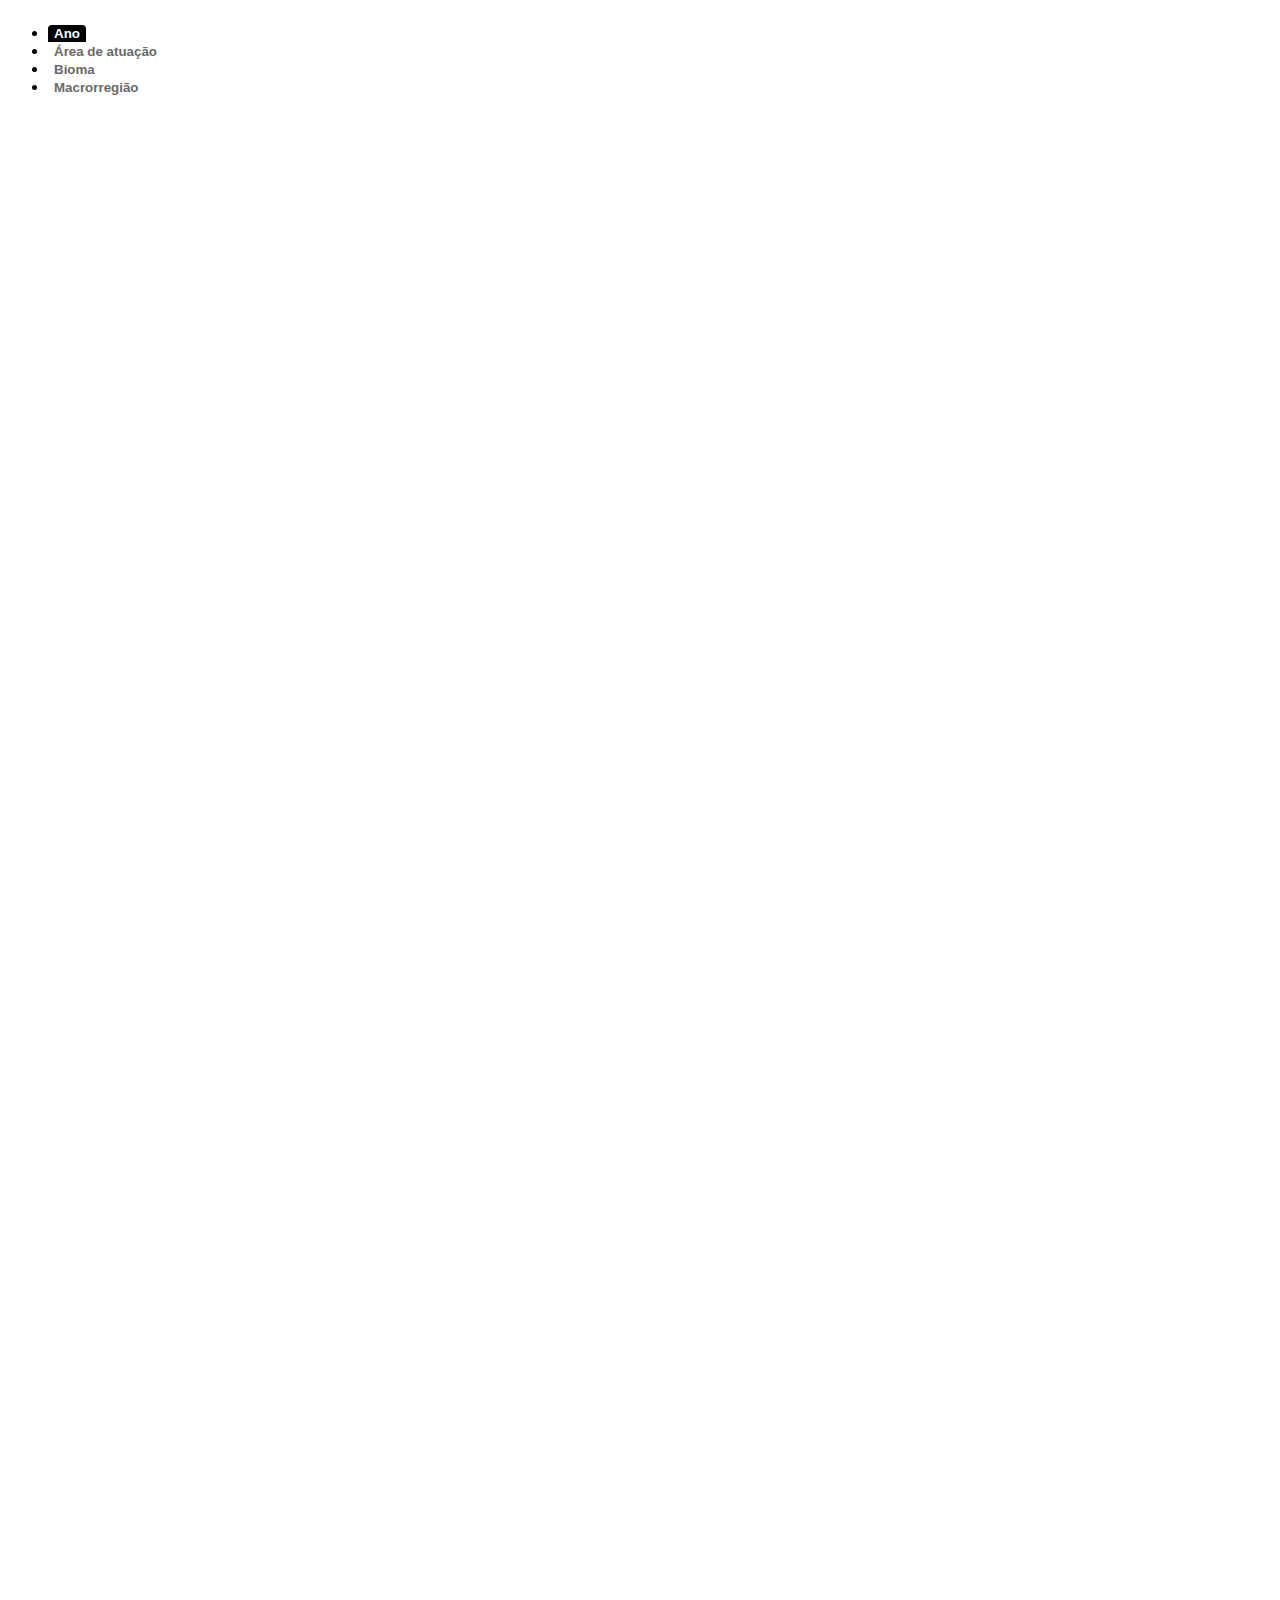
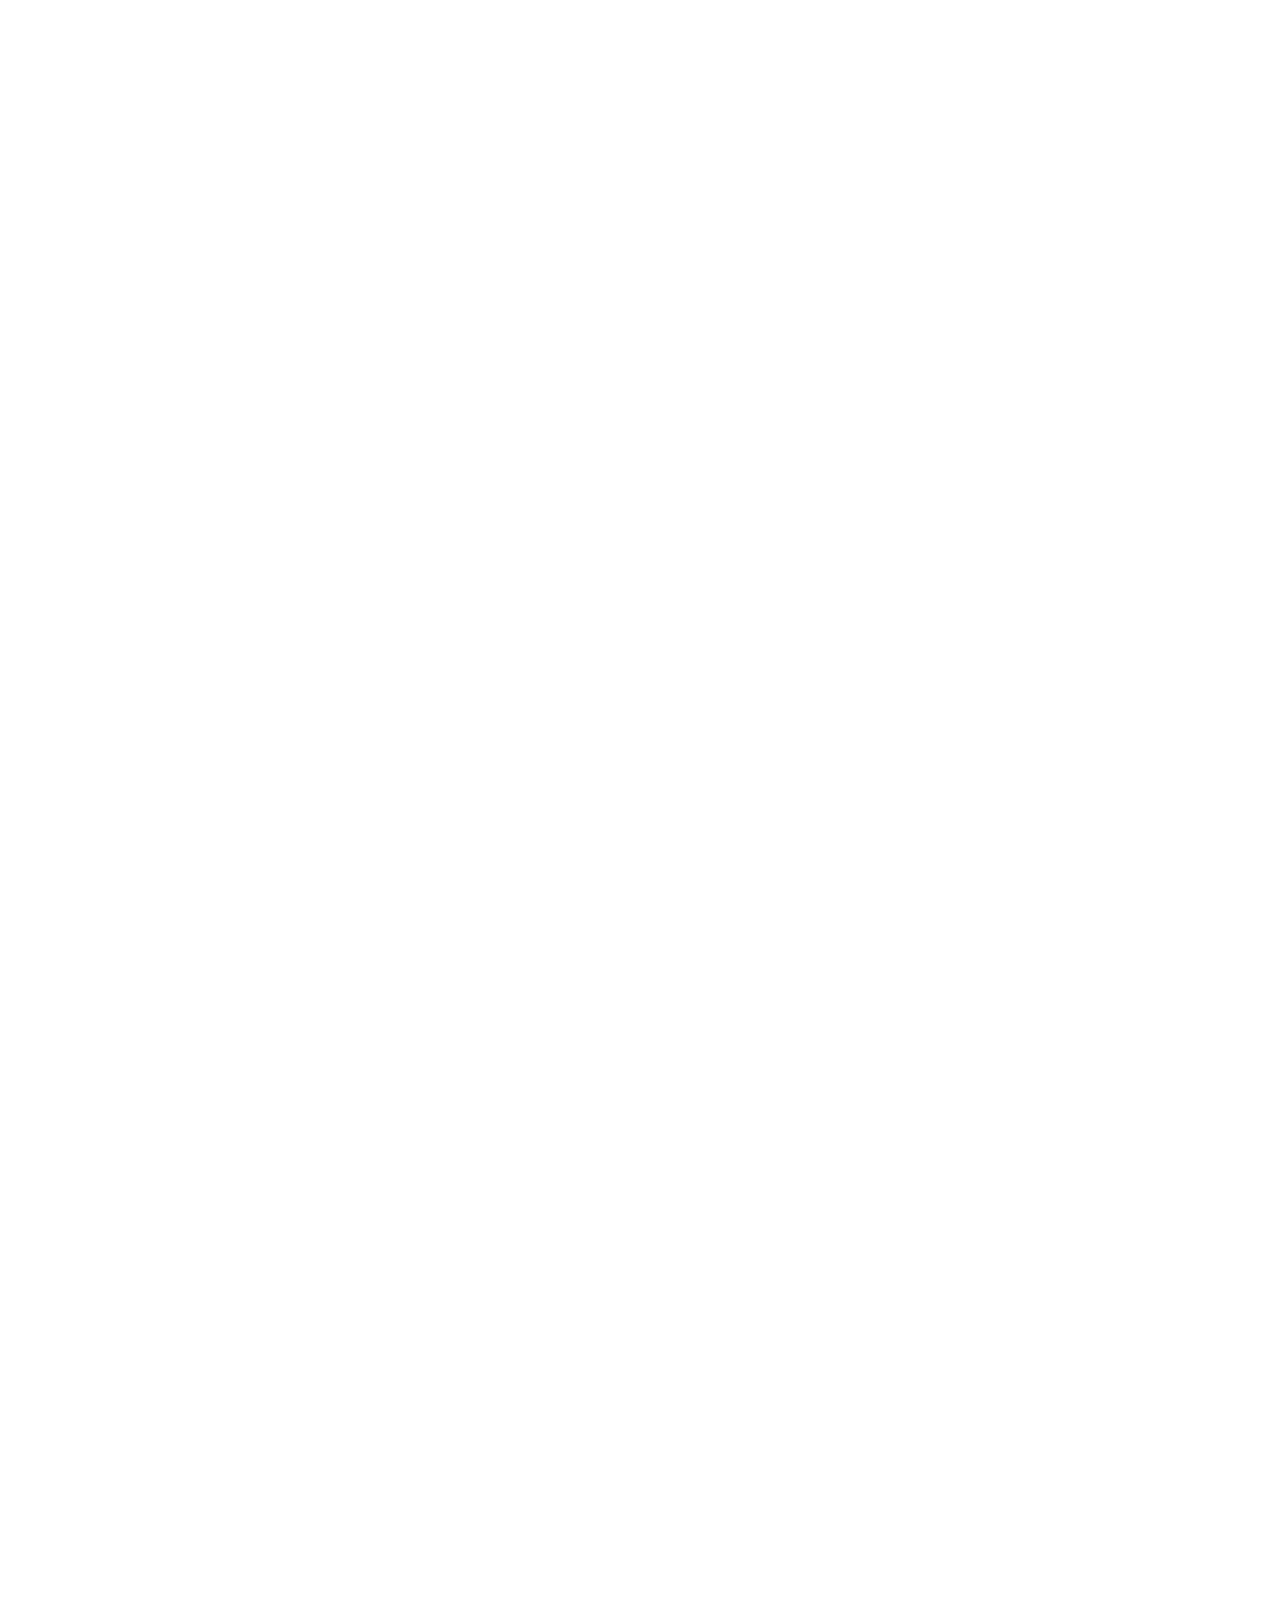
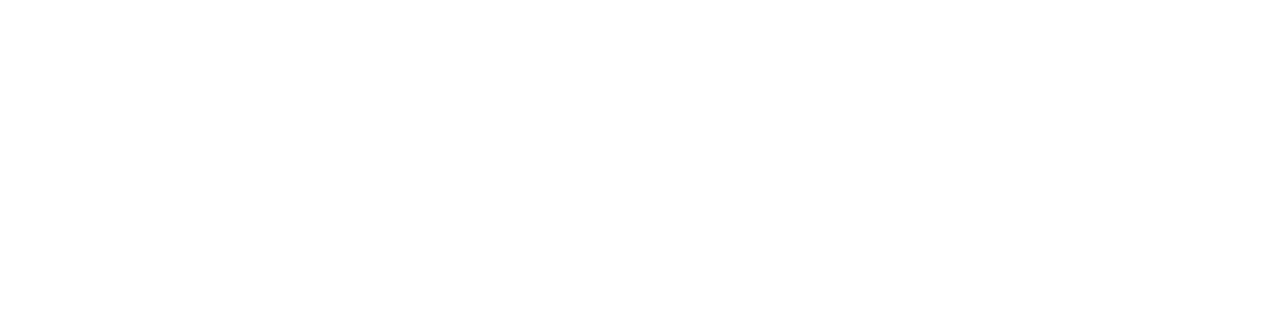
<file: index.html>
<!doctype html>
<html lang="pt-BR">
  <head>
    <meta charset="utf-8">
    <meta name="viewport" content="width=device-width, initial-scale=1">
    <link href="https://cdn.jsdelivr.net/npm/bootstrap@5.0.1/dist/css/bootstrap.min.css" rel="stylesheet" integrity="sha384-+0n0xVW2eSR5OomGNYDnhzAbDsOXxcvSN1TPprVMTNDbiYZCxYbOOl7+AMvyTG2x" crossorigin="anonymous">
    <title>Grafos</title>
    <style>
        html, body {
            overflow: hidden;
            background-color: transparent;
        }
        .nav-pills .nav-link {
            background: 0 0;
            border: 0;
            border-radius: .25rem .25rem 0 0;
            font-weight: bold;
            color: rgb(105, 105, 105);
        }
        .nav-pills .nav-link.active, .nav-pills .show>.nav-link {
            color: #fff;
            background-color: #000;
        }
    </style>
  </head>
  <body>
    
    <ul class="nav nav-pills" id="myTab" role="tablist">
        <li class="nav-item" role="presentation">
            <button class="nav-link active" id="grafo_ano" data-bs-toggle="tab" data-bs-target="#por_ano" type="button" role="tab" aria-controls="por_ano" aria-selected="true">Ano</button>
        </li>
        <li class="nav-item" role="presentation">
            <button class="nav-link" id="grafo_area" data-bs-toggle="tab" data-bs-target="#por_area" type="button" role="tab" aria-controls="por_area" aria-selected="false">Área de atuação</button>
        </li>
        <li class="nav-item" role="presentation">
            <button class="nav-link" id="grafo_bioma" data-bs-toggle="tab" data-bs-target="#por_bioma" type="button" role="tab" aria-controls="por_bioma" aria-selected="false">Bioma</button>
        </li>
        <li class="nav-item" role="presentation">
            <button class="nav-link" id="grafo_macrorregiao" data-bs-toggle="tab" data-bs-target="#por_macrorregiao" type="button" role="tab" aria-controls="por_macrorregiao" aria-selected="false">Macrorregião</button>
        </li>
    </ul>
    <div class="tab-content" id="myTabContent">
        <div class="tab-pane fade show active" id="por_ano" role="tabpanel" aria-labelledby="grafo_ano">
            <iframe class="embed-responsive-item" frameBorder="0" src="https://santosbio.github.io/grafos/ano/?v=2" style="width: 100%; height: auto; min-height: calc(100vh - 50px);"></iframe>
        </div>
        <div class="tab-pane fade" id="por_area" role="tabpanel" aria-labelledby="grafo_area">
            <iframe class="embed-responsive-item" frameBorder="0" src="https://santosbio.github.io/grafos/area-atuacao/?v=2" style="width: 100%; height: auto; min-height: calc(100vh - 50px);"></iframe>
        </div>
        <div class="tab-pane fade" id="por_bioma" role="tabpanel" aria-labelledby="grafo_bioma">
            <iframe class="embed-responsive-item" frameBorder="0" src="https://santosbio.github.io/grafos/bioma/?v=2" style="width: 100%; height: auto; min-height: calc(100vh - 50px);"></iframe>
        </div>
        <div class="tab-pane fade" id="por_macrorregiao" role="tabpanel" aria-labelledby="grafo_macrorregiao">
            <iframe class="embed-responsive-item" frameBorder="0" src="https://santosbio.github.io/grafos/macrorregiao/?v=2" style="width: 100%; height: auto; min-height: calc(100vh - 50px);"></iframe>
        </div>
    </div>

    
    
    <script src="https://cdn.jsdelivr.net/npm/bootstrap@5.0.1/dist/js/bootstrap.bundle.min.js" integrity="sha384-gtEjrD/SeCtmISkJkNUaaKMoLD0//ElJ19smozuHV6z3Iehds+3Ulb9Bn9Plx0x4" crossorigin="anonymous"></script>
  </body>
</html>
</file>
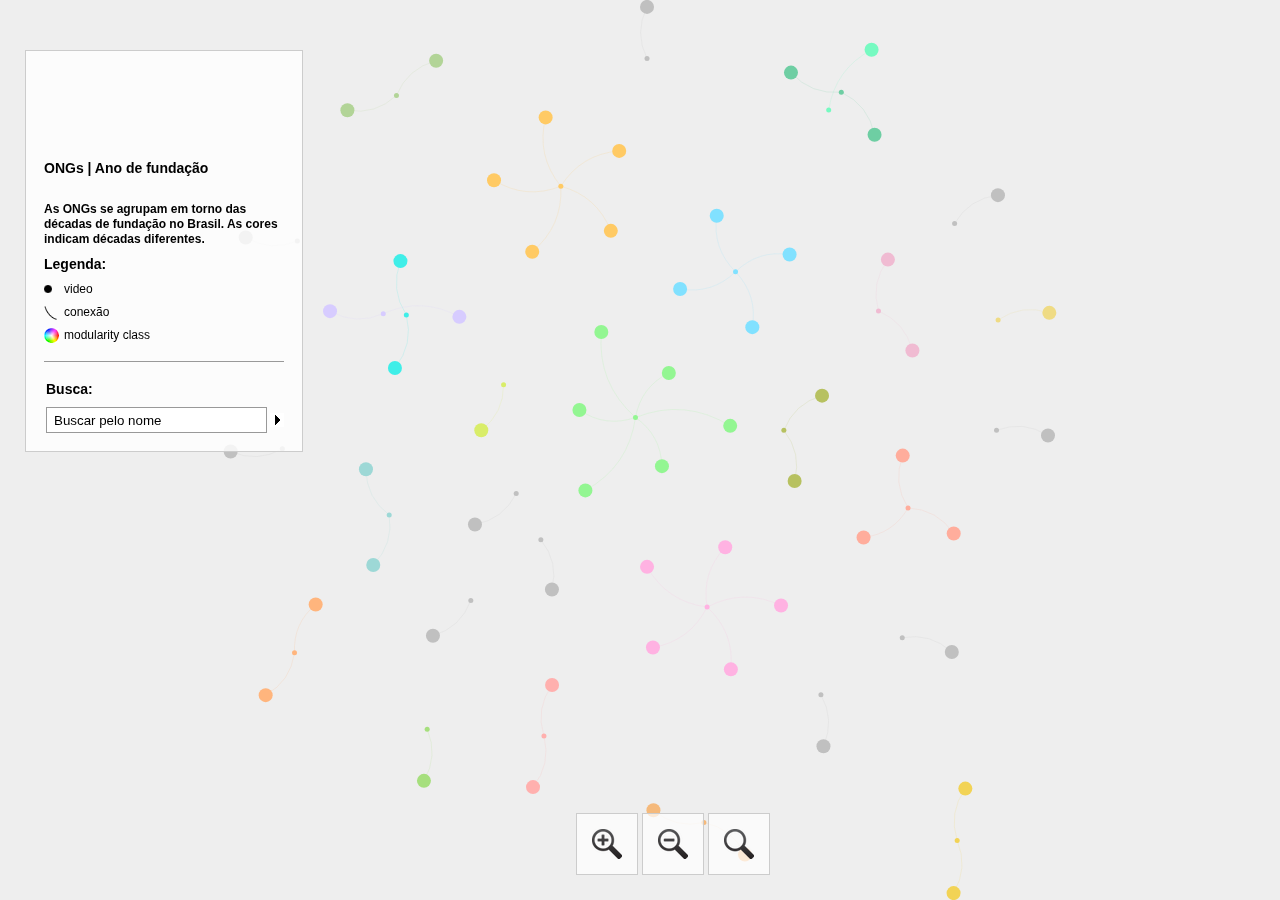
<file: ano/index.html>
<!DOCTYPE html>
<html xmlns="http://www.w3.org/1999/xhtml" xml:lang="en-gb" lang="en" xmlns:og="http://opengraphprotocol.org/schema/" xmlns:fb="http://www.facebook.com/2008/fbml" itemscope itemtype="http://schema.org/Map">

<head>
<title>ONGs | Ano de Fundação</title>
<meta http-equiv="Content-Type" content="text/html; charset=UTF-8" />
<meta charset="utf-8">
<meta name="viewport" content="width=device-width,height=device-height,initial-scale=1,user-scalable=no" />
<meta http-equiv="X-UA-Compatible" content="IE=Edge" />


<!--[if IE]><script type="text/javascript" src="js/excanvas.js"></script><![endif]--> <!-- js/default.js -->
  <script src="js/jquery/jquery.min.js" type="text/javascript"></script>
  <script src="js/sigma/sigma.min.js" type="text/javascript" language="javascript"></script>
    <script src="js/sigma/sigma.parseJson.js" type="text/javascript" language="javascript"></script>
  <script src="js/fancybox/jquery.fancybox.pack.js" type="text/javascript" language="javascript"></script>
  <script src="js/main.js" type="text/javascript" language="javascript"></script>

  <link rel="stylesheet" type="text/css" href="js/fancybox/jquery.fancybox.css"/>
  <link rel="stylesheet" href="css/style.css" type="text/css" media="screen" />
  <link rel="stylesheet" media="screen and (max-height: 770px)" href="css/tablet.css" />
</head>


<body>
  <div class="sigma-parent">
    <div class="sigma-expand" id="sigma-canvas"></div>
  </div>
<div id="mainpanel">
  <div class="col">
		<div id="maintitle"></div>
    <div id="title"></div>
    <div id="titletext"></div>
    <div class="info cf">
      <dl>
        <dd class="line">As ONGs se agrupam em torno das décadas de fundação no Brasil. As cores indicam décadas diferentes.</dd>
      </dl>
    </div>
<div id="legend">
	<div class="box">
		<h2>Legenda:</h2>
		<dl>
		<dt class="node"></dt>
		<dd></dd>
		<dt class="edge"></dt>
		<dd></dd>
		<dt class="colours"></dt>
		<dd></dd>		
		</dl>
	</div>
</div> 
    <div class="b1">
    <form>
      <div id="search" class="cf"><h2>Busca:</h2>
        <input type="text" name="search" value="Buscar pelo nome" class="empty"/><div class="state"></div>
        <div class="results"></div>
      </div>
      <div class="cf" id="attributeselect"><h2>Seletor de Grupo:</h2>
        <div class="select">Selecione um Grupo</div>
	<div class="list cf"></div>
      </div>
    </form>
    </div>
  </div>
  <div id="information">
  </div>
</div>
	<div id="zoom">
  		<div class="z" rel="in"></div> <div class="z" rel="out"></div> <div class="z" rel="center"></div>
	</div>

<div id="attributepane">
<div class="text">
	<div title="Close" class="left-close returntext"><div class="c cf"><span>Voltar para a rede completa</span></div></div>	
<div class="headertext">
	<span>Painel de Informações</span>
</div>	
  <div class="nodeattributes">
    <div class="name"></div>
	<div class="data"></div>
    <div class="p">Conexões:</div>
    <div class="link">
      <ul>
      </ul>
    </div>
  </div>
	</div>
</div>
</body>
</html>
</file>
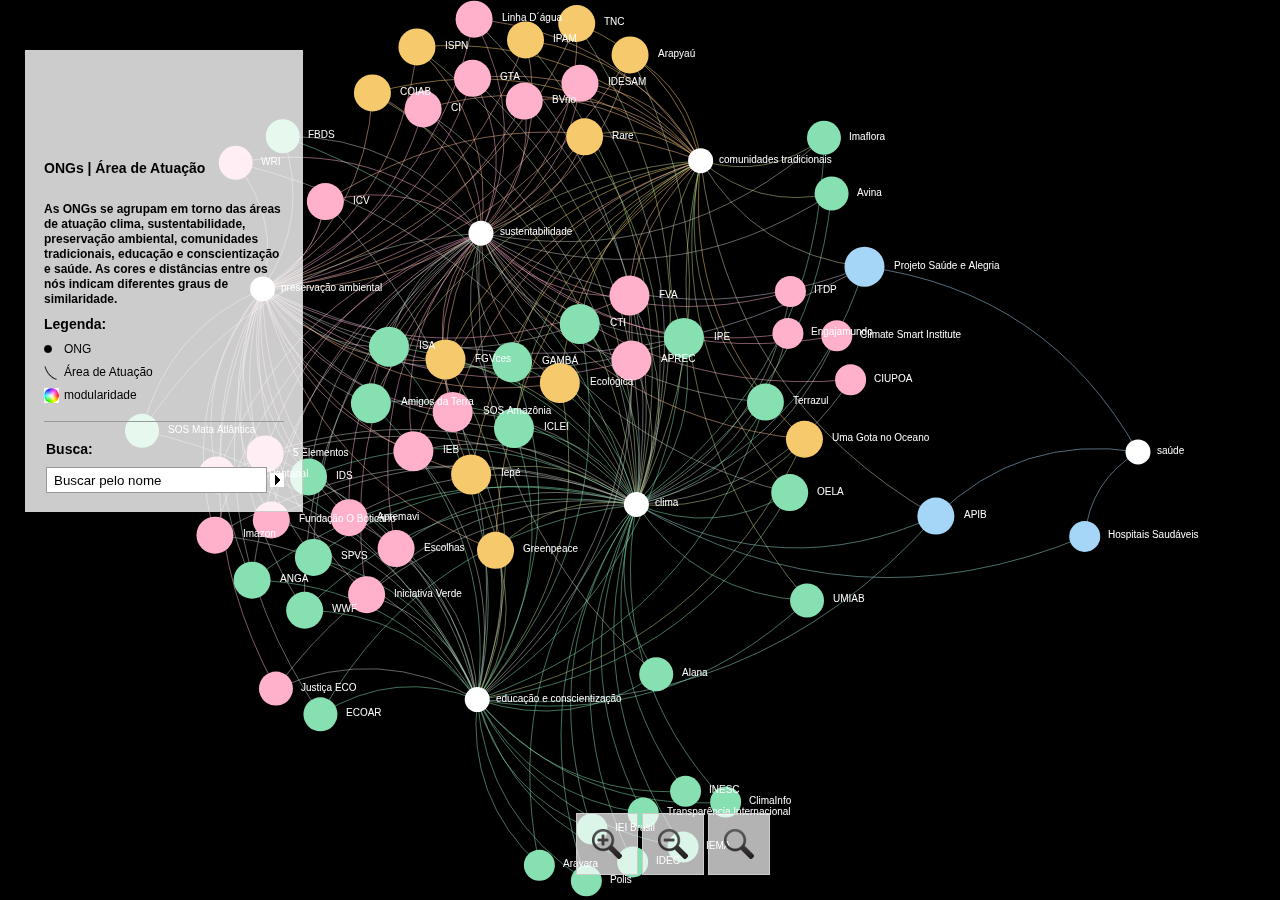
<file: area-atuacao/index.html>
<!DOCTYPE html>
<html xmlns="http://www.w3.org/1999/xhtml" xml:lang="en-gb" lang="en" xmlns:og="http://opengraphprotocol.org/schema/" xmlns:fb="http://www.facebook.com/2008/fbml" itemscope itemtype="http://schema.org/Map">

<head>
<title>ONGs | Área de Atuação</title>
<meta http-equiv="Content-Type" content="text/html; charset=UTF-8" />
<meta charset="utf-8">
<meta name="viewport" content="width=device-width,height=device-height,initial-scale=1,user-scalable=no" />
<meta http-equiv="X-UA-Compatible" content="IE=Edge" />


<!--[if IE]><script type="text/javascript" src="js/excanvas.js"></script><![endif]--> <!-- js/default.js -->
  <script src="js/jquery/jquery.min.js" type="text/javascript"></script>
  <script src="js/sigma/sigma.min.js" type="text/javascript" language="javascript"></script>
    <script src="js/sigma/sigma.parseJson.js" type="text/javascript" language="javascript"></script>
  <script src="js/fancybox/jquery.fancybox.pack.js" type="text/javascript" language="javascript"></script>
  <script src="js/main.js" type="text/javascript" language="javascript"></script>

  <link rel="stylesheet" type="text/css" href="js/fancybox/jquery.fancybox.css"/>
  <link rel="stylesheet" href="css/style.css" type="text/css" media="screen" />
  <link rel="stylesheet" media="screen and (max-height: 770px)" href="css/tablet.css" />
</head>


<body>
  <div class="sigma-parent">
    <div class="sigma-expand" id="sigma-canvas"></div>
  </div>
<div id="mainpanel">
  <div class="col">
		<div id="maintitle"></div>
    <div id="title"></div>
    <div id="titletext"></div>
    <div class="info cf">
      <dl>
        <dd class="line">As ONGs se agrupam em torno das áreas de atuação clima, sustentabilidade, preservação ambiental, comunidades tradicionais, educação e conscientização e saúde. As cores e distâncias entre os nós indicam diferentes graus de similaridade.</dd>
      </dl>
    </div>
<div id="legend">
	<div class="box">
		<h2>Legenda:</h2>
		<dl>
		<dt class="node"></dt>
		<dd></dd>
		<dt class="edge"></dt>
		<dd></dd>
		<dt class="colours"></dt>
		<dd></dd>		
		</dl>
	</div>
</div> 
    <div class="b1">
    <form>
      <div id="search" class="cf"><h2>Busca:</h2>
        <input type="text" name="search" value="Buscar pelo nome" class="empty"/><div class="state"></div>
        <div class="results"></div>
      </div>
      <div class="cf" id="attributeselect"><h2>Seletor de Grupo:</h2>
        <div class="select">Selecione um Grupo</div>
	<div class="list cf"></div>
      </div>
    </form>
    </div>
  </div>
  <div id="information">
  </div>
</div>
	<div id="zoom">
  		<div class="z" rel="in"></div> <div class="z" rel="out"></div> <div class="z" rel="center"></div>
	</div>

<div id="attributepane">
<div class="text">
	<div title="Close" class="left-close returntext"><div class="c cf"><span>Voltar para a rede completa</span></div></div>	
<div class="headertext">
	<span>Painel de Informações</span>
</div>	
  <div class="nodeattributes">
    <div class="name"></div>
	<div class="data"></div>
    <div class="p">Conexões:</div>
    <div class="link">
      <ul>
      </ul>
    </div>
  </div>
	</div>
</div>
</body>
</html>
</file>
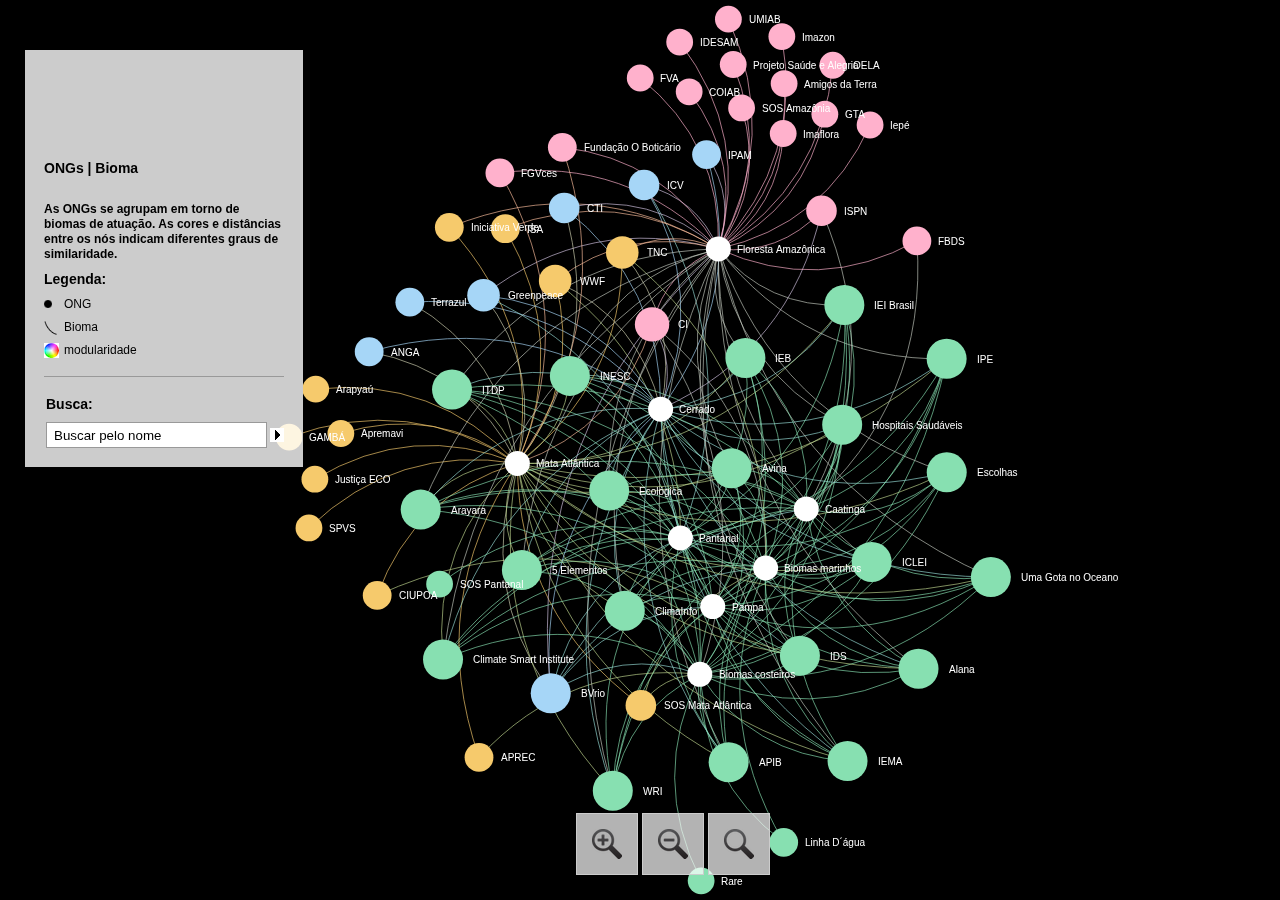
<file: bioma/index.html>
<!DOCTYPE html>
<html xmlns="http://www.w3.org/1999/xhtml" xml:lang="en-gb" lang="en" xmlns:og="http://opengraphprotocol.org/schema/" xmlns:fb="http://www.facebook.com/2008/fbml" itemscope itemtype="http://schema.org/Map">

<head>
<title>ONGs | Bioma</title>
<meta http-equiv="Content-Type" content="text/html; charset=UTF-8" />
<meta charset="utf-8">
<meta name="viewport" content="width=device-width,height=device-height,initial-scale=1,user-scalable=no" />
<meta http-equiv="X-UA-Compatible" content="IE=Edge" />


<!--[if IE]><script type="text/javascript" src="js/excanvas.js"></script><![endif]--> <!-- js/default.js -->
  <script src="js/jquery/jquery.min.js" type="text/javascript"></script>
  <script src="js/sigma/sigma.min.js" type="text/javascript" language="javascript"></script>
    <script src="js/sigma/sigma.parseJson.js" type="text/javascript" language="javascript"></script>
  <script src="js/fancybox/jquery.fancybox.pack.js" type="text/javascript" language="javascript"></script>
  <script src="js/main.js" type="text/javascript" language="javascript"></script>

  <link rel="stylesheet" type="text/css" href="js/fancybox/jquery.fancybox.css"/>
  <link rel="stylesheet" href="css/style.css" type="text/css" media="screen" />
  <link rel="stylesheet" media="screen and (max-height: 770px)" href="css/tablet.css" />
</head>


<body>
  <div class="sigma-parent">
    <div class="sigma-expand" id="sigma-canvas"></div>
  </div>
<div id="mainpanel">
  <div class="col">
		<div id="maintitle"></div>
    <div id="title"></div>
    <div id="titletext"></div>
    <div class="info cf">
      <dl>
        <dd class="line">As ONGs se agrupam em torno de biomas de atuação. As cores e distâncias entre os nós indicam diferentes graus de similaridade.</dd>
      </dl>
    </div>
<div id="legend">
	<div class="box">
		<h2>Legenda:</h2>
		<dl>
		<dt class="node"></dt>
		<dd></dd>
		<dt class="edge"></dt>
		<dd></dd>
		<dt class="colours"></dt>
		<dd></dd>		
		</dl>
	</div>
</div> 
    <div class="b1">
    <form>
      <div id="search" class="cf"><h2>Busca:</h2>
        <input type="text" name="search" value="Buscar pelo nome" class="empty"/><div class="state"></div>
        <div class="results"></div>
      </div>
      <div class="cf" id="attributeselect"><h2>Seletor de Grupo:</h2>
        <div class="select">Selecione um Grupo</div>
	<div class="list cf"></div>
      </div>
    </form>
    </div>
  </div>
  <div id="information">
  </div>
</div>
	<div id="zoom">
  		<div class="z" rel="in"></div> <div class="z" rel="out"></div> <div class="z" rel="center"></div>
	</div>

<div id="attributepane">
<div class="text">
	<div title="Close" class="left-close returntext"><div class="c cf"><span>Voltar para a rede completa</span></div></div>	
<div class="headertext">
	<span>Painel de Informações</span>
</div>	
  <div class="nodeattributes">
    <div class="name"></div>
	<div class="data"></div>
    <div class="p">Conexões:</div>
    <div class="link">
      <ul>
      </ul>
    </div>
  </div>
	</div>
</div>
</body>
</html>
</file>
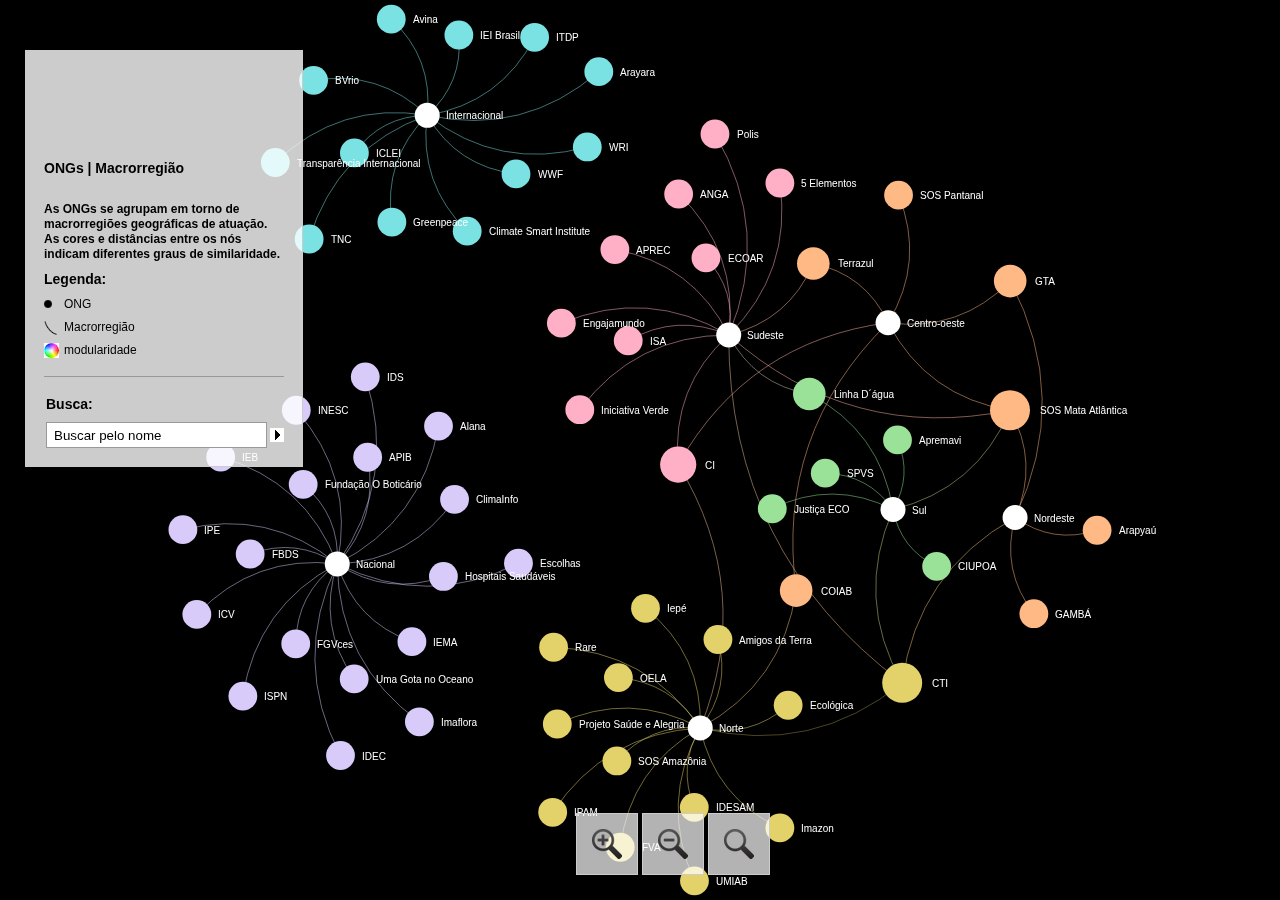
<file: macrorregiao/index.html>
<!DOCTYPE html>
<html xmlns="http://www.w3.org/1999/xhtml" xml:lang="en-gb" lang="en" xmlns:og="http://opengraphprotocol.org/schema/" xmlns:fb="http://www.facebook.com/2008/fbml" itemscope itemtype="http://schema.org/Map">

<head>
<title>ONGs | Macrorregião</title>
<meta http-equiv="Content-Type" content="text/html; charset=UTF-8" />
<meta charset="utf-8">
<meta name="viewport" content="width=device-width,height=device-height,initial-scale=1,user-scalable=no" />
<meta http-equiv="X-UA-Compatible" content="IE=Edge" />


<!--[if IE]><script type="text/javascript" src="js/excanvas.js"></script><![endif]--> <!-- js/default.js -->
  <script src="js/jquery/jquery.min.js" type="text/javascript"></script>
  <script src="js/sigma/sigma.min.js" type="text/javascript" language="javascript"></script>
    <script src="js/sigma/sigma.parseJson.js" type="text/javascript" language="javascript"></script>
  <script src="js/fancybox/jquery.fancybox.pack.js" type="text/javascript" language="javascript"></script>
  <script src="js/main.js" type="text/javascript" language="javascript"></script>

  <link rel="stylesheet" type="text/css" href="js/fancybox/jquery.fancybox.css"/>
  <link rel="stylesheet" href="css/style.css" type="text/css" media="screen" />
  <link rel="stylesheet" media="screen and (max-height: 770px)" href="css/tablet.css" />
</head>


<body>
  <div class="sigma-parent">
    <div class="sigma-expand" id="sigma-canvas"></div>
  </div>
<div id="mainpanel">
  <div class="col">
		<div id="maintitle"></div>
    <div id="title"></div>
    <div id="titletext"></div>
    <div class="info cf">
      <dl>
        <dd class="line">As ONGs se agrupam em torno de macrorregiões geográficas de atuação. As cores e distâncias entre os nós indicam diferentes graus de similaridade.</dd>
      </dl>
    </div>
<div id="legend">
	<div class="box">
		<h2>Legenda:</h2>
		<dl>
		<dt class="node"></dt>
		<dd></dd>
		<dt class="edge"></dt>
		<dd></dd>
		<dt class="colours"></dt>
		<dd></dd>		
		</dl>
	</div>
</div> 
    <div class="b1">
    <form>
      <div id="search" class="cf"><h2>Busca:</h2>
        <input type="text" name="search" value="Buscar pelo nome" class="empty"/><div class="state"></div>
        <div class="results"></div>
      </div>
      <div class="cf" id="attributeselect"><h2>Seletor de Grupo:</h2>
        <div class="select">Selecione um Grupo</div>
	<div class="list cf"></div>
      </div>
    </form>
    </div>
  </div>
  <div id="information">
  </div>
</div>
	<div id="zoom">
  		<div class="z" rel="in"></div> <div class="z" rel="out"></div> <div class="z" rel="center"></div>
	</div>

<div id="attributepane">
<div class="text">
	<div title="Close" class="left-close returntext"><div class="c cf"><span>Voltar para a rede completa</span></div></div>	
<div class="headertext">
	<span>Painel de Informações</span>
</div>	
  <div class="nodeattributes">
    <div class="name"></div>
	<div class="data"></div>
    <div class="p">Conexões:</div>
    <div class="link">
      <ul>
      </ul>
    </div>
  </div>
	</div>
</div>
</body>
</html>
</file>
<file: ano/css/style.css>
* {
padding: 0px;
margin: 0px;
}

.cf:before, .cf:after {
	content: "";
	display: table;
}

.cf:after {
	clear: both;
}

.cf {
	zoom: 1;
}

html,body {
	width: 100%;
	height: 100%;
	margin: 0px;
	padding: 0px;
	font-size: 12px;
	font-family: sans-serif;
	line-height:1.25em;
}

.sigma-parent {
	position: relative;
	height: 100%;
}

.sigma-expand {
	position: absolute;
	width: 100%;
	height: 100%;
	top: 0;
	left: 0;
	background-color: #eee;
	background-position: center center;
	background-repeat: no-repeat;
	-webkit-touch-callout: none;
	-webkit-user-select: none;
	-khtml-user-select: none;
	-moz-user-select: none;
	-ms-user-select: none;
	user-select: none;
}

canvas#sigma_bg_1 {
	display: none;
}

#attributepane {
   	display: block;	
	display: none;
    position:absolute;
    height:auto;
    bottom:0;
    top:0;
    right:0;
	width: 240px;
	background-color: #fff;
	margin: 0;
	word-wrap: break-word;
	background-color:rgba(255,255,255,0.8);
	border-left: 1px solid #ccc;
	padding: 0px 18px 0px 18px;	
	z-index: 1;
}


#attributepane .text {
	height:100%;
}

#attributepane .headertext {
	color: #000;
	margin-bottom: 5px;
	height: 14px;
	border-bottom: 1px solid #999;
	padding: 0px 0 10px 0;
	font-size:16px;
	font-weight:bold;
}


#attributepane .returntext em {
	background-image: url('../images/sprite.png');
	background-repeat: no-repeat;
	display: block;
	width: 20px;
	height: 20px;
	background-position: -91px -13px;
	float: left;
}

#attributepane .returntext span {
	padding-left: 5px;
	display: block;
}

#attributepane .close {
	padding-left: 14px;
	margin-top: 10px;
}

#attributepane .close .c {
	border-top: 2px solid #999;
	padding: 10px 0 14px 0;
}

#attributepane .close em {
background-image: url('../images/sprite.png');
background-repeat: no-repeat;
background-position: -11px -13px;
display: block;
width: 24px;
height: 16px;
float: left;
}

#attributepane .close span {
display: block;
width: 151px;
float: left;
}

#attributepane .nodeattributes {
	display:block;
	height:85%;
	overflow-y: scroll;
	overflow-x: hidden;
	border-bottom:1px solid #999;
}

#attributepane .name {
font-size: 14px;
cursor: default;
padding-bottom: 10px;
padding-top: 18px;
font-weight:bold;
}

#attributepane .data {

}

#attributepane .data .plus {
background-repeat: no-repeat;
background-image: url('../images/sprite.png');
background-position: -171px -122px;
width: 22px;
height: 20px;
float: left;
display: block;
}

#attributepane .link {
padding: 0 0 0 4px;
}

#attributepane .link li {
padding-top: 2px;
cursor:pointer;
}

#attributepane .p {
padding-top: 10px;
font-weight: bold;
font-size:14px;
}

.left-close {
background-image: url('../images/fancybox_sprite.png');
margin-left:-37px;
z-index:99999;
cursor: pointer;
padding-left:31px;
line-height:36px;
background-repeat: no-repeat;
margin-bottom:25px;
font-weight: bold;
font-size:14px;

}

#developercontainer {
	margin-left:25px;
	margin-bottom:25px;
	position:fixed;
	bottom:0;
}

#jisc {
width: 71px;
height: 56px;
background-image: url('../images/jisc-logo-small.png');
background-repeat: no-repeat;
display:inline-block;
}

#jisc span {
	display:none;
}

#oii {
width: 227px;
height: 56px;
background-image: url('../images/oii_text.png');
background-repeat: no-repeat;
display:inline-block;
margin-right:10px;

}

#oii span {
	display:none;
}

#maintitle {
width: 100%;
height: 72px;
background-repeat: no-repeat;
margin-bottom:20px;
}

#maintitle h1 {
display: none;
}

#mainpanel {
margin-top: 50px;
margin-left: 25px;
background:#fff;
background-color:rgba(255,255,255,0.8);
border:1px solid #ccc;
z-index:20;
position:fixed;
top:0;
}

#mainpanel .b1 {
padding: 0px 0 0 0;
}

#mainpanel .col {
width: 240px;
padding: 18px 18px 18px 18px;
margin: 0;

}

#title {
font-weight: bold;
}

#titletext {
padding: 6px 0 10px 0;
}

#info {
	padding-bottom:15px;
}


#search {
	border-top: 1px solid #999;
	padding: 20px 0 0px 2px;
}

#search input[name=search] {
border: 1px solid #999;
background-color: #fff;
padding: 5px 7px 4px 7px;
width: 205px;
color: #000;
}

#search input.empty {
color: #000;
}

#search .state {
width: 14px;
height: 14px;
background-image: url('../images/sprite.png');
float: right;
margin-top: 6px;
cursor: pointer;
background-position: -131px -13px;
}

#search .state.searching {
background-position: -11px -13px;
}

#search .results {
	display: none;
/*	border: 1px solid #999;*/
	margin: 6px;
	/*height: 150px;*/
	overflow-y: scroll;
	overflow-x: hidden;
}

#search .results b {
padding-left: 2px;
}

#search .results a {
padding: 1px 2px;
display: block;
cursor: pointer;
text-decoration: none;
color: #000;
}

#search .results a:hover {
background-color: #999;
color: #fff;
}

#attributeselect {
margin: 20px 0 13px 0 ;
-webkit-touch-callout: none;
-webkit-user-select: none;
-khtml-user-select: none;
-moz-user-select: none;
-ms-user-select: none;
user-select: none;
}

#attributeselect .select {
	border: 1px solid #999;
	padding: 5px 7px 4px 7px;
	color: #fff;
	cursor: pointer;
	background-color: #999;
	background-image: url('../images/sprite.png');
	background-repeat: no-repeat;
	background-position: 200px -144px;
}

#attributeselect .close {
background-position: 200px -8px;
}

#attributeselect .list {
	display: none;
	border: 1px solid 
	#999;
	padding: 6px;
	height: 150px;
	width: 226px;
	overflow-y: scroll;
	overflow-x: hidden;
	background-color: #999;
	/*position: relative;
		left: 240px;
		bottom: 164px;*/
	position:absolute;
	margin-left: 240px;
	margin-top:-164px;
	color: white;
}	

#attributeselect .list a {
display:block;
padding: 2px;
text-decoration: none;
color: #fff;
}

#attributeselect .list a:hover {
background-color: #fff;
color: #000;
}

.link h2 {
font-size: 1em;
padding-top: 1em;
}

#mainpanel dl {
	padding-bottom:10px;
}

#mainpanel h2 {
	font-size:14px;
}

#mainpanel dt {
width: 20px;
height: 20px;
float: left;
background-repeat: no-repeat;
background-image: url('../images/sprite.png');
}

#legend dl {
}

#mainpanel h2 {
	padding-bottom:10px;
}

#legend dd {
margin-bottom: 8px;
color: #000;
}

#mainpanel .infos dd {
margin-bottom: 12px;
}

#mainpanel .node {
background-position: -11px -119px;
}

#mainpanel .edge {
background-position: -51px -122px;
}

#mainpanel .colours {

background-image:url('../images/rainbow.png');

}
#legend .note {
margin-bottom: 8px;

}

#mainpanel .regions {
background-position: -171px -13px;
}

#mainpanel .download {
background-position: -51px -13px;
}

#mainpanel .moreinformation {
background: url('../images/info.png');
background-repeat: no-repeat;
margin-left: 5px;
}

#copyright {
	margin:0 auto;	
	position: fixed;
	right: 40px;
	bottom: 25px;
	z-index:0;
}

#copyright a {
color: #000;
}

#copyright .explanation {
display: none;
}

#zoom {
	z-index:999;
	position: fixed;
	left: 45%;
	bottom: 25px;
	margin:0 auto;
	padding: 0;
	-webkit-touch-callout: none;
	-webkit-user-select: none;
	-khtml-user-select: none;
	-moz-user-select: none;
	-ms-user-select: none;
	user-select: none;
	text-align:left;
}

#zoom .z {
	background:#fff;
	background-color:rgba(255,255,255,0.7);
	width: 60px;
	height: 60px;
	cursor: pointer;
	border:1px solid #ccc;
	float:left;
	margin-right:4px;
	background-repeat:no-repeat;
}

#zoom .z[rel=center] {
	background-image: url('../images/zoom_reset.png');
	background-position:center;
}

#zoom .z[rel=in] {
	background-image: url('../images/zoom_in.png');
	background-position:center; 
}

#zoom .z[rel=out] {
	background-image: url('../images/zoom_out.png');
	background-position:center; 
}

.line {
	font-size: 12px;
	color: #000;
	text-decoration: none;
	font-weight: bold;
	cursor: pointer;
	cursor: hand;
}

#information {
display: none;
background: #fff;
padding: 1px 10px 10px 10px;
}

#information h3 {
margin: 14px 0 4px 0;
}

#information p {
margin: 0 0 4px 0;
}

#information .button {
width: 14px;
height: 14px;
background-image: url('../images/sprite.png');
border: 1px solid #999;
display: inline-block;
*display: inline;
*zoom: 1;
}

#information .button span {
display: none;
}

#information .button.plus {
background-position: -91px -122px; 
}

#information .button.moins {
background-position: -131px -122px;
}

#minify {
background-color: #fff;
padding: 4px 4px 4px 25px;
cursor: pointer;
background-image: url('../images/sprite.png');
background-repeat: no-repeat;
background-position: -167px -118px;
position: absolute;
top: 65px;
left: 15px;
display: none;
}

#minifier {
position: absolute;
width: 20px;
height: 16px;
background-image: url('../images/sprite.png');
background-repeat: no-repeat;
background-position: -45px -147px;
cursor: pointer;
display: none;
}
</file>
<file: ano/css/tablet.css>
#developercontainer {
	display:none;
}
</file>
<file: area-atuacao/css/style.css>
* {
	padding: 0px;
	margin: 0px;
	}
	
	.cf:before, .cf:after {
		content: "";
		display: table;
	}
	
	.cf:after {
		clear: both;
	}
	
	.cf {
		zoom: 1;
	}
	
	html,body {
		width: 100%;
		height: 100%;
		margin: 0px;
		padding: 0px;
		font-size: 12px;
		font-family: sans-serif;
		line-height:1.25em;
	}
	
	.sigma-parent {
		position: relative;
		height: 100%;
	}
	
	.sigma-expand {
		position: absolute;
		width: 100%;
		height: 100%;
		top: 0;
		left: 0;
		background-color: #000;
		background-position: center center;
		background-repeat: no-repeat;
		-webkit-touch-callout: none;
		-webkit-user-select: none;
		-khtml-user-select: none;
		-moz-user-select: none;
		-ms-user-select: none;
		user-select: none;
	}
	
	canvas#sigma_bg_1 {
		display: none;
	}
	
	#attributepane {
		   display: block;	
		display: none;
		position:absolute;
		height:auto;
		bottom:0;
		top:0;
		right:0;
		width: 240px;
		background-color: #fff;
		margin: 0;
		word-wrap: break-word;
		background-color:rgba(255,255,255,0.8);
		border-left: 1px solid #ccc;
		padding: 0px 18px 0px 18px;	
		z-index: 1;
	}
	
	
	#attributepane .text {
		height:100%;
	}
	
	#attributepane .headertext {
		color: #000;
		margin-bottom: 5px;
		height: 14px;
		border-bottom: 1px solid #999;
		padding: 0px 0 10px 0;
		font-size:16px;
		font-weight:bold;
	}
	
	
	#attributepane .returntext em {
		background-image: url('../images/sprite.png');
		background-repeat: no-repeat;
		display: block;
		width: 20px;
		height: 20px;
		background-position: -91px -13px;
		float: left;
	}
	
	#attributepane .returntext span {
		padding-left: 5px;
		display: block;
	}
	
	#attributepane .close {
		padding-left: 14px;
		margin-top: 10px;
	}
	
	#attributepane .close .c {
		border-top: 2px solid #999;
		padding: 10px 0 14px 0;
	}
	
	#attributepane .close em {
	background-image: url('../images/sprite.png');
	background-repeat: no-repeat;
	background-position: -11px -13px;
	display: block;
	width: 24px;
	height: 16px;
	float: left;
	}
	
	#attributepane .close span {
	display: block;
	width: 151px;
	float: left;
	}
	
	#attributepane .nodeattributes {
		display:block;
		height:85%;
		overflow-y: scroll;
		overflow-x: hidden;
		border-bottom:1px solid #999;
	}
	
	#attributepane .name {
	font-size: 14px;
	cursor: default;
	padding-bottom: 10px;
	padding-top: 18px;
	font-weight:bold;
	}
	
	#attributepane .data {
	
	}
	
	#attributepane .data .plus {
	background-repeat: no-repeat;
	background-image: url('../images/sprite.png');
	background-position: -171px -122px;
	width: 22px;
	height: 20px;
	float: left;
	display: block;
	}
	
	#attributepane .link {
	padding: 0 0 0 4px;
	}
	
	#attributepane .link li {
	padding-top: 2px;
	cursor:pointer;
	}
	
	#attributepane .p {
	padding-top: 10px;
	font-weight: bold;
	font-size:14px;
	}
	
	.left-close {
	background-image: url('../images/fancybox_sprite.png');
	margin-left:-37px;
	z-index:99999;
	cursor: pointer;
	padding-left:31px;
	line-height:36px;
	background-repeat: no-repeat;
	margin-bottom:25px;
	font-weight: bold;
	font-size:14px;
	
	}
	
	#developercontainer {
		margin-left:25px;
		margin-bottom:25px;
		position:fixed;
		bottom:0;
	}
	
	#jisc {
	width: 71px;
	height: 56px;
	background-image: url('../images/jisc-logo-small.png');
	background-repeat: no-repeat;
	display:inline-block;
	}
	
	#jisc span {
		display:none;
	}
	
	#oii {
	width: 227px;
	height: 56px;
	background-image: url('../images/oii_text.png');
	background-repeat: no-repeat;
	display:inline-block;
	margin-right:10px;
	
	}
	
	#oii span {
		display:none;
	}
	
	#maintitle {
	width: 100%;
	height: 72px;
	background-repeat: no-repeat;
	margin-bottom:20px;
	}
	
	#maintitle h1 {
	display: none;
	}
	
	#mainpanel {
	margin-top: 50px;
	margin-left: 25px;
	background:#fff;
	background-color:rgba(255,255,255,0.8);
	border:1px solid #ccc;
	z-index:20;
	position:fixed;
	top:0;
	}
	
	#mainpanel .b1 {
	padding: 0px 0 0 0;
	}
	
	#mainpanel .col {
	width: 240px;
	padding: 18px 18px 18px 18px;
	margin: 0;
	
	}
	
	#title {
	font-weight: bold;
	}
	
	#titletext {
	padding: 6px 0 10px 0;
	}
	
	#info {
		padding-bottom:15px;
	}
	
	
	#search {
		border-top: 1px solid #999;
		padding: 20px 0 0px 2px;
	}
	
	#search input[name=search] {
	border: 1px solid #999;
	background-color: #fff;
	padding: 5px 7px 4px 7px;
	width: 205px;
	color: #000;
	}
	
	#search input.empty {
	color: #000;
	}
	
	#search .state {
	width: 14px;
	height: 14px;
	background-image: url('../images/sprite.png');
	float: right;
	margin-top: 6px;
	cursor: pointer;
	background-position: -131px -13px;
	}
	
	#search .state.searching {
	background-position: -11px -13px;
	}
	
	#search .results {
		display: none;
	/*	border: 1px solid #999;*/
		margin: 6px;
		/*height: 150px;*/
		overflow-y: scroll;
		overflow-x: hidden;
	}
	
	#search .results b {
	padding-left: 2px;
	}
	
	#search .results a {
	padding: 1px 2px;
	display: block;
	cursor: pointer;
	text-decoration: none;
	color: #000;
	}
	
	#search .results a:hover {
	background-color: #999;
	color: #fff;
	}
	
	#attributeselect {
	margin: 20px 0 13px 0 ;
	-webkit-touch-callout: none;
	-webkit-user-select: none;
	-khtml-user-select: none;
	-moz-user-select: none;
	-ms-user-select: none;
	user-select: none;
	}
	
	#attributeselect .select {
		border: 1px solid #999;
		padding: 5px 7px 4px 7px;
		color: #fff;
		cursor: pointer;
		background-color: #999;
		background-image: url('../images/sprite.png');
		background-repeat: no-repeat;
		background-position: 200px -144px;
	}
	
	#attributeselect .close {
	background-position: 200px -8px;
	}
	
	#attributeselect .list {
		display: none;
		border: 1px solid 
		#999;
		padding: 6px;
		height: 150px;
		width: 226px;
		overflow-y: scroll;
		overflow-x: hidden;
		background-color: #999;
		/*position: relative;
			left: 240px;
			bottom: 164px;*/
		position:absolute;
		margin-left: 240px;
		margin-top:-164px;
		color: white;
	}	
	
	#attributeselect .list a {
	display:block;
	padding: 2px;
	text-decoration: none;
	color: #fff;
	}
	
	#attributeselect .list a:hover {
	background-color: #fff;
	color: #000;
	}
	
	.link h2 {
	font-size: 1em;
	padding-top: 1em;
	}
	
	#mainpanel dl {
		padding-bottom:10px;
	}
	
	#mainpanel h2 {
		font-size:14px;
	}
	
	#mainpanel dt {
	width: 20px;
	height: 20px;
	float: left;
	background-repeat: no-repeat;
	background-image: url('../images/sprite.png');
	}
	
	#legend dl {
	}
	
	#mainpanel h2 {
		padding-bottom:10px;
	}
	
	#legend dd {
	margin-bottom: 8px;
	color: #000;
	}
	
	#mainpanel .infos dd {
	margin-bottom: 12px;
	}
	
	#mainpanel .node {
	background-position: -11px -119px;
	}
	
	#mainpanel .edge {
	background-position: -51px -122px;
	}
	
	#mainpanel .colours {
	
	background-image:url('../images/rainbow.png');
	
	}
	#legend .note {
	margin-bottom: 8px;
	
	}
	
	#mainpanel .regions {
	background-position: -171px -13px;
	}
	
	#mainpanel .download {
	background-position: -51px -13px;
	}
	
	#mainpanel .moreinformation {
	background: url('../images/info.png');
	background-repeat: no-repeat;
	margin-left: 5px;
	}
	
	#copyright {
		margin:0 auto;	
		position: fixed;
		right: 40px;
		bottom: 25px;
		z-index:0;
	}
	
	#copyright a {
	color: #000;
	}
	
	#copyright .explanation {
	display: none;
	}
	
	#zoom {
		z-index:999;
		position: fixed;
		left: 45%;
		bottom: 25px;
		margin:0 auto;
		padding: 0;
		-webkit-touch-callout: none;
		-webkit-user-select: none;
		-khtml-user-select: none;
		-moz-user-select: none;
		-ms-user-select: none;
		user-select: none;
		text-align:left;
	}
	
	#zoom .z {
		background:#fff;
		background-color:rgba(255,255,255,0.7);
		width: 60px;
		height: 60px;
		cursor: pointer;
		border:1px solid #ccc;
		float:left;
		margin-right:4px;
		background-repeat:no-repeat;
	}
	
	#zoom .z[rel=center] {
		background-image: url('../images/zoom_reset.png');
		background-position:center;
	}
	
	#zoom .z[rel=in] {
		background-image: url('../images/zoom_in.png');
		background-position:center; 
	}
	
	#zoom .z[rel=out] {
		background-image: url('../images/zoom_out.png');
		background-position:center; 
	}
	
	.line {
		font-size: 12px;
		color: #000;
		text-decoration: none;
		font-weight: bold;
		cursor: pointer;
		cursor: hand;
	}
	
	#information {
	display: none;
	background: #fff;
	padding: 1px 10px 10px 10px;
	}
	
	#information h3 {
	margin: 14px 0 4px 0;
	}
	
	#information p {
	margin: 0 0 4px 0;
	}
	
	#information .button {
	width: 14px;
	height: 14px;
	background-image: url('../images/sprite.png');
	border: 1px solid #999;
	display: inline-block;
	*display: inline;
	*zoom: 1;
	}
	
	#information .button span {
	display: none;
	}
	
	#information .button.plus {
	background-position: -91px -122px; 
	}
	
	#information .button.moins {
	background-position: -131px -122px;
	}
	
	#minify {
	background-color: #fff;
	padding: 4px 4px 4px 25px;
	cursor: pointer;
	background-image: url('../images/sprite.png');
	background-repeat: no-repeat;
	background-position: -167px -118px;
	position: absolute;
	top: 65px;
	left: 15px;
	display: none;
	}
	
	#minifier {
	position: absolute;
	width: 20px;
	height: 16px;
	background-image: url('../images/sprite.png');
	background-repeat: no-repeat;
	background-position: -45px -147px;
	cursor: pointer;
	display: none;
	}
</file>
<file: area-atuacao/css/tablet.css>
#developercontainer {
	display:none;
}
</file>
<file: bioma/css/style.css>
* {
padding: 0px;
margin: 0px;
}

.cf:before, .cf:after {
	content: "";
	display: table;
}

.cf:after {
	clear: both;
}

.cf {
	zoom: 1;
}

html,body {
	width: 100%;
	height: 100%;
	margin: 0px;
	padding: 0px;
	font-size: 12px;
	font-family: sans-serif;
	line-height:1.25em;
}

.sigma-parent {
	position: relative;
	height: 100%;
}

.sigma-expand {
	position: absolute;
	width: 100%;
	height: 100%;
	top: 0;
	left: 0;
	background-color: #000;
	background-position: center center;
	background-repeat: no-repeat;
	-webkit-touch-callout: none;
	-webkit-user-select: none;
	-khtml-user-select: none;
	-moz-user-select: none;
	-ms-user-select: none;
	user-select: none;
}

canvas#sigma_bg_1 {
	display: none;
}

#attributepane {
   	display: block;	
	display: none;
    position:absolute;
    height:auto;
    bottom:0;
    top:0;
    right:0;
	width: 240px;
	background-color: #fff;
	margin: 0;
	word-wrap: break-word;
	background-color:rgba(255,255,255,0.8);
	border-left: 1px solid #ccc;
	padding: 0px 18px 0px 18px;	
	z-index: 1;
}


#attributepane .text {
	height:100%;
}

#attributepane .headertext {
	color: #000;
	margin-bottom: 5px;
	height: 14px;
	border-bottom: 1px solid #999;
	padding: 0px 0 10px 0;
	font-size:16px;
	font-weight:bold;
}


#attributepane .returntext em {
	background-image: url('../images/sprite.png');
	background-repeat: no-repeat;
	display: block;
	width: 20px;
	height: 20px;
	background-position: -91px -13px;
	float: left;
}

#attributepane .returntext span {
	padding-left: 5px;
	display: block;
}

#attributepane .close {
	padding-left: 14px;
	margin-top: 10px;
}

#attributepane .close .c {
	border-top: 2px solid #999;
	padding: 10px 0 14px 0;
}

#attributepane .close em {
background-image: url('../images/sprite.png');
background-repeat: no-repeat;
background-position: -11px -13px;
display: block;
width: 24px;
height: 16px;
float: left;
}

#attributepane .close span {
display: block;
width: 151px;
float: left;
}

#attributepane .nodeattributes {
	display:block;
	height:85%;
	overflow-y: scroll;
	overflow-x: hidden;
	border-bottom:1px solid #999;
}

#attributepane .name {
font-size: 14px;
cursor: default;
padding-bottom: 10px;
padding-top: 18px;
font-weight:bold;
}

#attributepane .data {

}

#attributepane .data .plus {
background-repeat: no-repeat;
background-image: url('../images/sprite.png');
background-position: -171px -122px;
width: 22px;
height: 20px;
float: left;
display: block;
}

#attributepane .link {
padding: 0 0 0 4px;
}

#attributepane .link li {
padding-top: 2px;
cursor:pointer;
}

#attributepane .p {
padding-top: 10px;
font-weight: bold;
font-size:14px;
}

.left-close {
background-image: url('../images/fancybox_sprite.png');
margin-left:-37px;
z-index:99999;
cursor: pointer;
padding-left:31px;
line-height:36px;
background-repeat: no-repeat;
margin-bottom:25px;
font-weight: bold;
font-size:14px;

}

#developercontainer {
	margin-left:25px;
	margin-bottom:25px;
	position:fixed;
	bottom:0;
}

#jisc {
width: 71px;
height: 56px;
background-image: url('../images/jisc-logo-small.png');
background-repeat: no-repeat;
display:inline-block;
}

#jisc span {
	display:none;
}

#oii {
width: 227px;
height: 56px;
background-image: url('../images/oii_text.png');
background-repeat: no-repeat;
display:inline-block;
margin-right:10px;

}

#oii span {
	display:none;
}

#maintitle {
width: 100%;
height: 72px;
background-repeat: no-repeat;
margin-bottom:20px;
}

#maintitle h1 {
display: none;
}

#mainpanel {
margin-top: 50px;
margin-left: 25px;
background:#fff;
background-color:rgba(255,255,255,0.8);
border:1px solid #ccc;
z-index:20;
position:fixed;
top:0;
}

#mainpanel .b1 {
padding: 0px 0 0 0;
}

#mainpanel .col {
width: 240px;
padding: 18px 18px 18px 18px;
margin: 0;

}

#title {
font-weight: bold;
}

#titletext {
padding: 6px 0 10px 0;
}

#info {
	padding-bottom:15px;
}


#search {
	border-top: 1px solid #999;
	padding: 20px 0 0px 2px;
}

#search input[name=search] {
border: 1px solid #999;
background-color: #fff;
padding: 5px 7px 4px 7px;
width: 205px;
color: #000;
}

#search input.empty {
color: #000;
}

#search .state {
width: 14px;
height: 14px;
background-image: url('../images/sprite.png');
float: right;
margin-top: 6px;
cursor: pointer;
background-position: -131px -13px;
}

#search .state.searching {
background-position: -11px -13px;
}

#search .results {
	display: none;
/*	border: 1px solid #999;*/
	margin: 6px;
	/*height: 150px;*/
	overflow-y: scroll;
	overflow-x: hidden;
}

#search .results b {
padding-left: 2px;
}

#search .results a {
padding: 1px 2px;
display: block;
cursor: pointer;
text-decoration: none;
color: #000;
}

#search .results a:hover {
background-color: #999;
color: #fff;
}

#attributeselect {
margin: 20px 0 13px 0 ;
-webkit-touch-callout: none;
-webkit-user-select: none;
-khtml-user-select: none;
-moz-user-select: none;
-ms-user-select: none;
user-select: none;
}

#attributeselect .select {
	border: 1px solid #999;
	padding: 5px 7px 4px 7px;
	color: #fff;
	cursor: pointer;
	background-color: #999;
	background-image: url('../images/sprite.png');
	background-repeat: no-repeat;
	background-position: 200px -144px;
}

#attributeselect .close {
background-position: 200px -8px;
}

#attributeselect .list {
	display: none;
	border: 1px solid 
	#999;
	padding: 6px;
	height: 150px;
	width: 226px;
	overflow-y: scroll;
	overflow-x: hidden;
	background-color: #999;
	/*position: relative;
		left: 240px;
		bottom: 164px;*/
	position:absolute;
	margin-left: 240px;
	margin-top:-164px;
	color: white;
}	

#attributeselect .list a {
display:block;
padding: 2px;
text-decoration: none;
color: #fff;
}

#attributeselect .list a:hover {
background-color: #fff;
color: #000;
}

.link h2 {
font-size: 1em;
padding-top: 1em;
}

#mainpanel dl {
	padding-bottom:10px;
}

#mainpanel h2 {
	font-size:14px;
}

#mainpanel dt {
width: 20px;
height: 20px;
float: left;
background-repeat: no-repeat;
background-image: url('../images/sprite.png');
}

#legend dl {
}

#mainpanel h2 {
	padding-bottom:10px;
}

#legend dd {
margin-bottom: 8px;
color: #000;
}

#mainpanel .infos dd {
margin-bottom: 12px;
}

#mainpanel .node {
background-position: -11px -119px;
}

#mainpanel .edge {
background-position: -51px -122px;
}

#mainpanel .colours {

background-image:url('../images/rainbow.png');

}
#legend .note {
margin-bottom: 8px;

}

#mainpanel .regions {
background-position: -171px -13px;
}

#mainpanel .download {
background-position: -51px -13px;
}

#mainpanel .moreinformation {
background: url('../images/info.png');
background-repeat: no-repeat;
margin-left: 5px;
}

#copyright {
	margin:0 auto;	
	position: fixed;
	right: 40px;
	bottom: 25px;
	z-index:0;
}

#copyright a {
color: #000;
}

#copyright .explanation {
display: none;
}

#zoom {
	z-index:999;
	position: fixed;
	left: 45%;
	bottom: 25px;
	margin:0 auto;
	padding: 0;
	-webkit-touch-callout: none;
	-webkit-user-select: none;
	-khtml-user-select: none;
	-moz-user-select: none;
	-ms-user-select: none;
	user-select: none;
	text-align:left;
}

#zoom .z {
	background:#fff;
	background-color:rgba(255,255,255,0.7);
	width: 60px;
	height: 60px;
	cursor: pointer;
	border:1px solid #ccc;
	float:left;
	margin-right:4px;
	background-repeat:no-repeat;
}

#zoom .z[rel=center] {
	background-image: url('../images/zoom_reset.png');
	background-position:center;
}

#zoom .z[rel=in] {
	background-image: url('../images/zoom_in.png');
	background-position:center; 
}

#zoom .z[rel=out] {
	background-image: url('../images/zoom_out.png');
	background-position:center; 
}

.line {
	font-size: 12px;
	color: #000;
	text-decoration: none;
	font-weight: bold;
	cursor: pointer;
	cursor: hand;
}

#information {
display: none;
background: #fff;
padding: 1px 10px 10px 10px;
}

#information h3 {
margin: 14px 0 4px 0;
}

#information p {
margin: 0 0 4px 0;
}

#information .button {
width: 14px;
height: 14px;
background-image: url('../images/sprite.png');
border: 1px solid #999;
display: inline-block;
*display: inline;
*zoom: 1;
}

#information .button span {
display: none;
}

#information .button.plus {
background-position: -91px -122px; 
}

#information .button.moins {
background-position: -131px -122px;
}

#minify {
background-color: #fff;
padding: 4px 4px 4px 25px;
cursor: pointer;
background-image: url('../images/sprite.png');
background-repeat: no-repeat;
background-position: -167px -118px;
position: absolute;
top: 65px;
left: 15px;
display: none;
}

#minifier {
position: absolute;
width: 20px;
height: 16px;
background-image: url('../images/sprite.png');
background-repeat: no-repeat;
background-position: -45px -147px;
cursor: pointer;
display: none;
}
</file>
<file: bioma/css/tablet.css>
#developercontainer {
	display:none;
}
</file>
<file: macrorregiao/css/style.css>
* {
padding: 0px;
margin: 0px;
}

.cf:before, .cf:after {
	content: "";
	display: table;
}

.cf:after {
	clear: both;
}

.cf {
	zoom: 1;
}

html,body {
	width: 100%;
	height: 100%;
	margin: 0px;
	padding: 0px;
	font-size: 12px;
	font-family: sans-serif;
	line-height:1.25em;
}

.sigma-parent {
	position: relative;
	height: 100%;
}

.sigma-expand {
	position: absolute;
	width: 100%;
	height: 100%;
	top: 0;
	left: 0;
	background-color: #000;
	background-position: center center;
	background-repeat: no-repeat;
	-webkit-touch-callout: none;
	-webkit-user-select: none;
	-khtml-user-select: none;
	-moz-user-select: none;
	-ms-user-select: none;
	user-select: none;
}

canvas#sigma_bg_1 {
	display: none;
}

#attributepane {
   	display: block;	
	display: none;
    position:absolute;
    height:auto;
    bottom:0;
    top:0;
    right:0;
	width: 240px;
	background-color: #fff;
	margin: 0;
	word-wrap: break-word;
	background-color:rgba(255,255,255,0.8);
	border-left: 1px solid #ccc;
	padding: 0px 18px 0px 18px;	
	z-index: 1;
}


#attributepane .text {
	height:100%;
}

#attributepane .headertext {
	color: #000;
	margin-bottom: 5px;
	height: 14px;
	border-bottom: 1px solid #999;
	padding: 0px 0 10px 0;
	font-size:16px;
	font-weight:bold;
}


#attributepane .returntext em {
	background-image: url('../images/sprite.png');
	background-repeat: no-repeat;
	display: block;
	width: 20px;
	height: 20px;
	background-position: -91px -13px;
	float: left;
}

#attributepane .returntext span {
	padding-left: 5px;
	display: block;
}

#attributepane .close {
	padding-left: 14px;
	margin-top: 10px;
}

#attributepane .close .c {
	border-top: 2px solid #999;
	padding: 10px 0 14px 0;
}

#attributepane .close em {
background-image: url('../images/sprite.png');
background-repeat: no-repeat;
background-position: -11px -13px;
display: block;
width: 24px;
height: 16px;
float: left;
}

#attributepane .close span {
display: block;
width: 151px;
float: left;
}

#attributepane .nodeattributes {
	display:block;
	height:85%;
	overflow-y: scroll;
	overflow-x: hidden;
	border-bottom:1px solid #999;
}

#attributepane .name {
font-size: 14px;
cursor: default;
padding-bottom: 10px;
padding-top: 18px;
font-weight:bold;
}

#attributepane .data {

}

#attributepane .data .plus {
background-repeat: no-repeat;
background-image: url('../images/sprite.png');
background-position: -171px -122px;
width: 22px;
height: 20px;
float: left;
display: block;
}

#attributepane .link {
padding: 0 0 0 4px;
}

#attributepane .link li {
padding-top: 2px;
cursor:pointer;
}

#attributepane .p {
padding-top: 10px;
font-weight: bold;
font-size:14px;
}

.left-close {
background-image: url('../images/fancybox_sprite.png');
margin-left:-37px;
z-index:99999;
cursor: pointer;
padding-left:31px;
line-height:36px;
background-repeat: no-repeat;
margin-bottom:25px;
font-weight: bold;
font-size:14px;

}

#developercontainer {
	margin-left:25px;
	margin-bottom:25px;
	position:fixed;
	bottom:0;
}

#jisc {
width: 71px;
height: 56px;
background-image: url('../images/jisc-logo-small.png');
background-repeat: no-repeat;
display:inline-block;
}

#jisc span {
	display:none;
}

#oii {
width: 227px;
height: 56px;
background-image: url('../images/oii_text.png');
background-repeat: no-repeat;
display:inline-block;
margin-right:10px;

}

#oii span {
	display:none;
}

#maintitle {
width: 100%;
height: 72px;
background-repeat: no-repeat;
margin-bottom:20px;
}

#maintitle h1 {
display: none;
}

#mainpanel {
margin-top: 50px;
margin-left: 25px;
background:#fff;
background-color:rgba(255,255,255,0.8);
border:1px solid #ccc;
z-index:20;
position:fixed;
top:0;
}

#mainpanel .b1 {
padding: 0px 0 0 0;
}

#mainpanel .col {
width: 240px;
padding: 18px 18px 18px 18px;
margin: 0;

}

#title {
font-weight: bold;
}

#titletext {
padding: 6px 0 10px 0;
}

#info {
	padding-bottom:15px;
}


#search {
	border-top: 1px solid #999;
	padding: 20px 0 0px 2px;
}

#search input[name=search] {
border: 1px solid #999;
background-color: #fff;
padding: 5px 7px 4px 7px;
width: 205px;
color: #000;
}

#search input.empty {
color: #000;
}

#search .state {
width: 14px;
height: 14px;
background-image: url('../images/sprite.png');
float: right;
margin-top: 6px;
cursor: pointer;
background-position: -131px -13px;
}

#search .state.searching {
background-position: -11px -13px;
}

#search .results {
	display: none;
/*	border: 1px solid #999;*/
	margin: 6px;
	/*height: 150px;*/
	overflow-y: scroll;
	overflow-x: hidden;
}

#search .results b {
padding-left: 2px;
}

#search .results a {
padding: 1px 2px;
display: block;
cursor: pointer;
text-decoration: none;
color: #000;
}

#search .results a:hover {
background-color: #999;
color: #fff;
}

#attributeselect {
margin: 20px 0 13px 0 ;
-webkit-touch-callout: none;
-webkit-user-select: none;
-khtml-user-select: none;
-moz-user-select: none;
-ms-user-select: none;
user-select: none;
}

#attributeselect .select {
	border: 1px solid #999;
	padding: 5px 7px 4px 7px;
	color: #fff;
	cursor: pointer;
	background-color: #999;
	background-image: url('../images/sprite.png');
	background-repeat: no-repeat;
	background-position: 200px -144px;
}

#attributeselect .close {
background-position: 200px -8px;
}

#attributeselect .list {
	display: none;
	border: 1px solid 
	#999;
	padding: 6px;
	height: 150px;
	width: 226px;
	overflow-y: scroll;
	overflow-x: hidden;
	background-color: #999;
	/*position: relative;
		left: 240px;
		bottom: 164px;*/
	position:absolute;
	margin-left: 240px;
	margin-top:-164px;
	color: white;
}	

#attributeselect .list a {
display:block;
padding: 2px;
text-decoration: none;
color: #fff;
}

#attributeselect .list a:hover {
background-color: #fff;
color: #000;
}

.link h2 {
font-size: 1em;
padding-top: 1em;
}

#mainpanel dl {
	padding-bottom:10px;
}

#mainpanel h2 {
	font-size:14px;
}

#mainpanel dt {
width: 20px;
height: 20px;
float: left;
background-repeat: no-repeat;
background-image: url('../images/sprite.png');
}

#legend dl {
}

#mainpanel h2 {
	padding-bottom:10px;
}

#legend dd {
margin-bottom: 8px;
color: #000;
}

#mainpanel .infos dd {
margin-bottom: 12px;
}

#mainpanel .node {
background-position: -11px -119px;
}

#mainpanel .edge {
background-position: -51px -122px;
}

#mainpanel .colours {

background-image:url('../images/rainbow.png');

}
#legend .note {
margin-bottom: 8px;

}

#mainpanel .regions {
background-position: -171px -13px;
}

#mainpanel .download {
background-position: -51px -13px;
}

#mainpanel .moreinformation {
background: url('../images/info.png');
background-repeat: no-repeat;
margin-left: 5px;
}

#copyright {
	margin:0 auto;	
	position: fixed;
	right: 40px;
	bottom: 25px;
	z-index:0;
}

#copyright a {
color: #000;
}

#copyright .explanation {
display: none;
}

#zoom {
	z-index:999;
	position: fixed;
	left: 45%;
	bottom: 25px;
	margin:0 auto;
	padding: 0;
	-webkit-touch-callout: none;
	-webkit-user-select: none;
	-khtml-user-select: none;
	-moz-user-select: none;
	-ms-user-select: none;
	user-select: none;
	text-align:left;
}

#zoom .z {
	background:#fff;
	background-color:rgba(255,255,255,0.7);
	width: 60px;
	height: 60px;
	cursor: pointer;
	border:1px solid #ccc;
	float:left;
	margin-right:4px;
	background-repeat:no-repeat;
}

#zoom .z[rel=center] {
	background-image: url('../images/zoom_reset.png');
	background-position:center;
}

#zoom .z[rel=in] {
	background-image: url('../images/zoom_in.png');
	background-position:center; 
}

#zoom .z[rel=out] {
	background-image: url('../images/zoom_out.png');
	background-position:center; 
}

.line {
	font-size: 12px;
	color: #000;
	text-decoration: none;
	font-weight: bold;
	cursor: pointer;
	cursor: hand;
}

#information {
display: none;
background: #fff;
padding: 1px 10px 10px 10px;
}

#information h3 {
margin: 14px 0 4px 0;
}

#information p {
margin: 0 0 4px 0;
}

#information .button {
width: 14px;
height: 14px;
background-image: url('../images/sprite.png');
border: 1px solid #999;
display: inline-block;
*display: inline;
*zoom: 1;
}

#information .button span {
display: none;
}

#information .button.plus {
background-position: -91px -122px; 
}

#information .button.moins {
background-position: -131px -122px;
}

#minify {
background-color: #fff;
padding: 4px 4px 4px 25px;
cursor: pointer;
background-image: url('../images/sprite.png');
background-repeat: no-repeat;
background-position: -167px -118px;
position: absolute;
top: 65px;
left: 15px;
display: none;
}

#minifier {
position: absolute;
width: 20px;
height: 16px;
background-image: url('../images/sprite.png');
background-repeat: no-repeat;
background-position: -45px -147px;
cursor: pointer;
display: none;
}
</file>
<file: macrorregiao/css/tablet.css>
#developercontainer {
	display:none;
}
</file>
